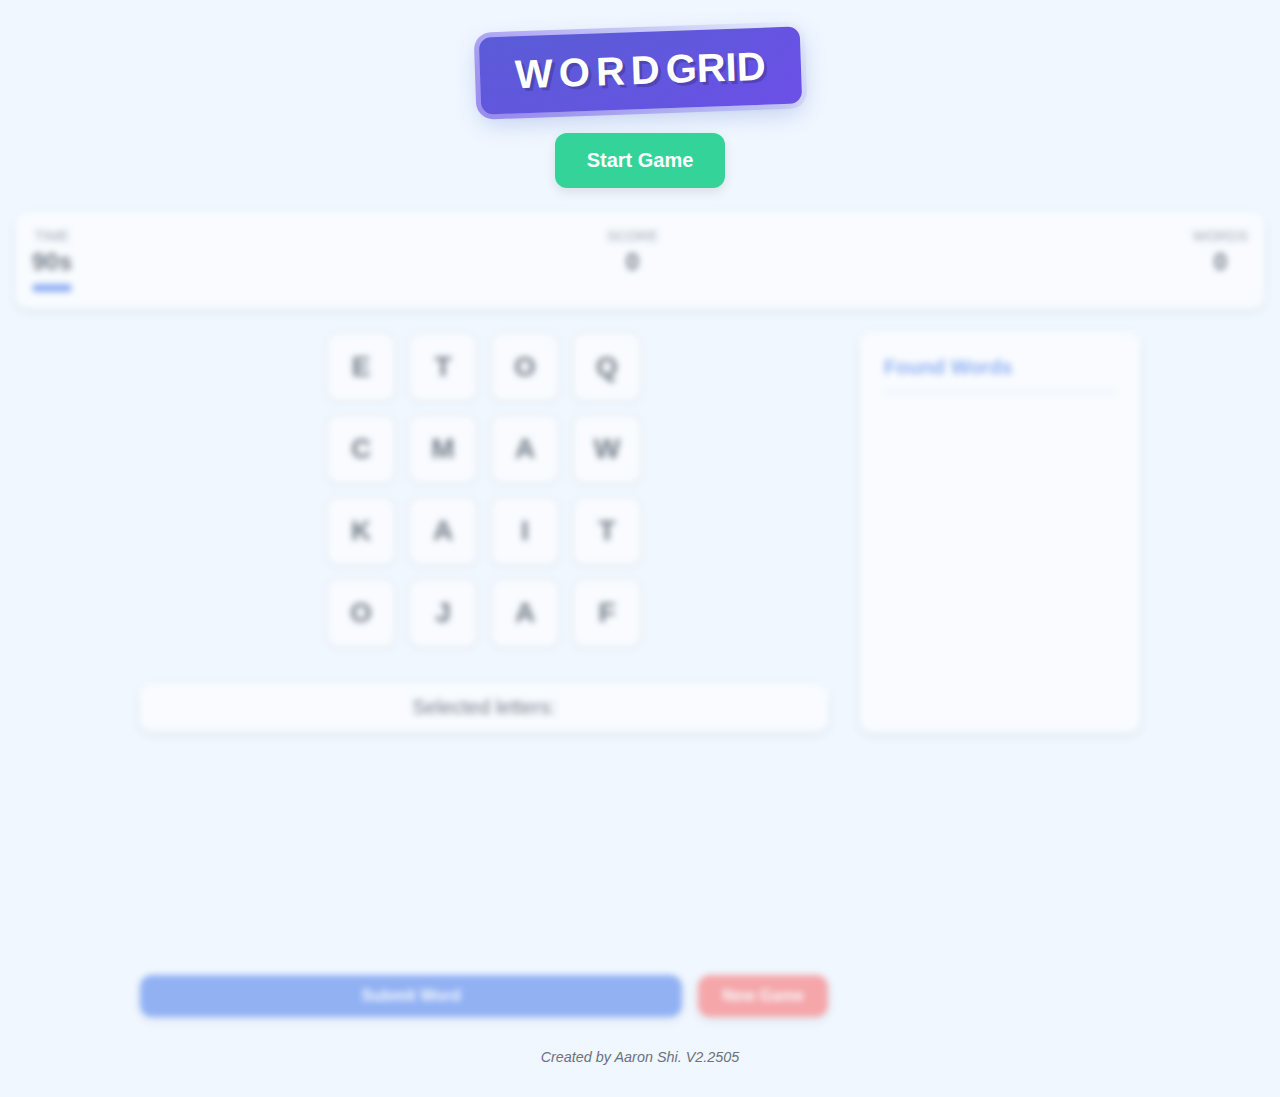
<file: updated_word_grid (1).html>
<html><head><base href=""><style> 
  :root {
    --primary: #5383ec;
    --primary-dark: #3a6fd4;
    --success: #34d399;
    --danger: #f87171;
    --warning: #fbbf24;
    --background: #f0f7ff;
    --card: #ffffff;
    --text: #1f2937;
    --border-radius: 12px;
    --shadow: 0 4px 12px rgba(0, 0, 0, 0.1);
    --transition: all 0.3s ease;
    --modal-bg: rgba(0, 0, 0, 0.5);
  }

  * {
    margin: 0;
    padding: 0;
    box-sizing: border-box;
  }

  body {
    display: flex;
    flex-direction: column;
    align-items: center;
    font-family: 'Segoe UI', Roboto, 'Helvetica Neue', sans-serif;
    background: var(--background);
    color: var(--text);
    min-height: 100vh;
    padding: 2rem 1rem;
  }

  h1 {
    margin-bottom: 1.5rem;
    font-size: 2.5rem;
    font-weight: 700;
    color: var(--primary);
    text-shadow: 0 2px 4px rgba(0,0,0,0.1);
  }

  .container {
    display: flex;
    gap: 2rem;
    align-items: flex-start;
    max-width: 1000px;
    width: 100%;
    flex-wrap: wrap;
    justify-content: center;
  }

  .game-section {
    display: flex;
    flex-direction: column;
    align-items: center;
    flex: 1;
    min-width: 320px;
  }

  .status-bar {
    display: flex;
    justify-content: space-between;
    width: 100%;
    margin-bottom: 1.5rem;
    padding: 1rem;
    background: var(--card);
    border-radius: var(--border-radius);
    box-shadow: var(--shadow);
  }

  .status-item {
    display: flex;
    flex-direction: column;
    align-items: center;
  }

  .status-label {
    font-size: 0.9rem;
    color: #6b7280;
    margin-bottom: 0.25rem;
  }

  .status-value {
    font-size: 1.5rem;
    font-weight: 700;
  }

  .word-list {
    width: 280px;
    min-height: 400px;
    background: var(--card);
    border-radius: var(--border-radius);
    padding: 1.5rem;
    box-shadow: var(--shadow);
    overflow: hidden;
  }

  .word-list h3 {
    margin-bottom: 1rem;
    color: var(--primary);
    font-size: 1.25rem;
    border-bottom: 2px solid #e5e7eb;
    padding-bottom: 0.75rem;
  }

  .word-item {
    padding: 0.75rem 1rem;
    margin: 0.5rem 0;
    background: #f3f4f6;
    border-radius: 8px;
    font-weight: 500;
    transition: var(--transition);
    display: flex;
    justify-content: space-between;
    align-items: center;
  }

  .word-item:hover {
    transform: translateX(5px);
    background: #e5e7eb;
  }

  .word-score {
    background: var(--primary);
    color: white;
    border-radius: 50%;
    width: 24px;
    height: 24px;
    display: flex;
    align-items: center;
    justify-content: center;
    font-size: 0.8rem;
  }

  .grid {
    display: grid;
    grid-template-columns: repeat(4, 1fr);
    gap: 0.75rem;
    margin-bottom: 1.5rem;
    perspective: 1000px;
  }

  .cell {
    width: 70px;
    height: 70px;
    background: var(--card);
    border: 2px solid #e5e7eb;
    border-radius: var(--border-radius);
    display: flex;
    justify-content: center;
    align-items: center;
    font-size: 1.75rem;
    font-weight: 700;
    cursor: pointer;
    transition: var(--transition);
    box-shadow: 0 2px 4px rgba(0,0,0,0.05);
    position: relative;
    overflow: hidden;
  }

  .cell:before {
    content: '';
    position: absolute;
    top: 0;
    left: 0;
    right: 0;
    bottom: 0;
    background: rgba(255,255,255,0.1);
    transform: translateY(100%);
    transition: transform 0.3s ease;
  }

  .cell:hover:before {
    transform: translateY(0);
  }

  .cell:hover {
    transform: translateY(-3px);
    box-shadow: 0 6px 12px rgba(0,0,0,0.1);
    border-color: var(--primary);
  }

  .cell.selected {
    background: var(--primary);
    color: white;
    border-color: var(--primary-dark);
    transform: translateY(-5px) rotateX(10deg);
    box-shadow: 0 8px 15px rgba(83, 131, 236, 0.3);
  }

  .controls {
    margin-top: 0.5rem;
    display: flex;
    gap: 1rem;
    width: 100%;
    justify-content: center;
  }

  button {
    padding: 0.75rem 1.5rem;
    font-size: 1rem;
    font-weight: 600;
    border: none;
    border-radius: var(--border-radius);
    cursor: pointer;
    transition: var(--transition);
    box-shadow: var(--shadow);
  }

  button:disabled {
    opacity: 0.7;
    cursor: not-allowed;
  }

  #start-btn {
    background: var(--success);
    color: white;
    font-size: 1.25rem;
    padding: 1rem 2rem;
    margin-bottom: 1.5rem;
    position: relative;
    overflow: hidden;
  }

  #start-btn:hover:not(:disabled) {
    background: #2ebe8b;
    transform: translateY(-2px);
    box-shadow: 0 6px 15px rgba(52, 211, 153, 0.4);
  }

  #submit-btn {
    background: var(--primary);
    color: white;
    flex: 1;
  }

  #submit-btn:hover:not(:disabled) {
    background: var(--primary-dark);
    transform: translateY(-2px);
    box-shadow: 0 6px 15px rgba(83, 131, 236, 0.4);
  }
  
  #submit-btn.processing {
    position: relative;
    color: transparent;
  }
  
  #submit-btn.processing::after {
    content: "";
    position: absolute;
    width: 20px;
    height: 20px;
    top: 50%;
    left: 50%;
    border: 3px solid rgba(255,255,255,0.3);
    border-radius: 50%;
    border-top-color: white;
    animation: spin 1s ease infinite;
    transform: translate(-50%, -50%);
  }
  
  @keyframes spin {
    to { transform: translate(-50%, -50%) rotate(360deg); }
  }

  #reset-btn {
    background: var(--danger);
    color: white;
  }

  #reset-btn:hover:not(:disabled) {
    background: #f05252;
    transform: translateY(-2px);
    box-shadow: 0 6px 15px rgba(248, 113, 113, 0.4);
  }

  #word-display {
    font-size: 1.25rem;
    margin: 0.75rem 0;
    min-height: 30px;
    background: var(--card);
    padding: 0.75rem 1rem;
    border-radius: var(--border-radius);
    box-shadow: var(--shadow);
    width: 100%;
    text-align: center;
    transition: var(--transition);
  }

  #message {
    font-size: 1rem;
    margin: 1rem 0;
    min-height: 20px;
    border-radius: var(--border-radius);
    padding: 0.75rem 1.5rem;
    text-align: center;
    transition: var(--transition);
    opacity: 0;
  }

  #message.show {
    opacity: 1;
  }

  #message.success {
    background: rgba(52, 211, 153, 0.2);
    color: #065f46;
  }

  #message.error {
    background: rgba(248, 113, 113, 0.2);
    color: #991b1b;
  }

  .medal-container {
    margin: 1.5rem 0;
    height: 120px;
    display: flex;
    align-items: center;
    justify-content: center;
  }

  @keyframes shine {
    0% { filter: brightness(1) drop-shadow(0 0 4px rgba(255,255,255,0.6)); }
    50% { filter: brightness(1.3) drop-shadow(0 0 12px rgba(255,255,255,0.8)); }
    100% { filter: brightness(1) drop-shadow(0 0 4px rgba(255,255,255,0.6)); }
  }

  .medal-svg {
    animation: shine 2s infinite;
  }

  .blur-before-start {
    filter: blur(3px);
    opacity: 0.6;
    pointer-events: none;
  }

  .game-started .blur-before-start {
    filter: none;
    opacity: 1;
    pointer-events: all;
    transition: all 0.5s ease;
  }

  .author-credit {
    margin-top: 2rem;
    color: #6b7280;
    font-size: 0.9rem;
    font-style: italic;
  }

  .found-words-container {
    max-height: 300px;
    overflow-y: auto;
    padding-right: 0.5rem;
  }

  .found-words-container::-webkit-scrollbar {
    width: 6px;
  }

  .found-words-container::-webkit-scrollbar-track {
    background: #f1f1f1;
    border-radius: 10px;
  }

  .found-words-container::-webkit-scrollbar-thumb {
    background: #c5d1eb;
    border-radius: 10px;
  }

  .found-words-container::-webkit-scrollbar-thumb:hover {
    background: var(--primary);
  }

  /* Progress bar for timer */
  .progress-container {
    width: 100%;
    height: 8px;
    background-color: #e5e7eb;
    border-radius: 4px;
    margin-top: 0.5rem;
    overflow: hidden;
  }

  .progress-bar {
    height: 100%;
    background-color: var(--primary);
    border-radius: 4px;
    transition: width 1s linear;
  }

  /* Responsive adjustments */
  @media (max-width: 768px) {
    .container {
      flex-direction: column;
      align-items: center;
    }

    .word-list {
      width: 100%;
      margin-top: 2rem;
    }

    .cell {
      width: 60px;
      height: 60px;
      font-size: 1.5rem;
    }
  }

  /* Animation for new words */
  @keyframes slideIn {
    from {
      transform: translateX(-20px);
      opacity: 0;
    }
    to {
      transform: translateX(0);
      opacity: 1;
    }
  }

  .word-item.new {
    animation: slideIn 0.3s ease-out;
  }
  
  /* Modal styles */
  .modal-overlay {
    position: fixed;
    top: 0;
    left: 0;
    right: 0;
    bottom: 0;
    background-color: var(--modal-bg);
    display: flex;
    align-items: center;
    justify-content: center;
    z-index: 1000;
    opacity: 0;
    visibility: hidden;
    transition: opacity 0.3s ease;
  }
  
  .modal-overlay.show {
    opacity: 1;
    visibility: visible;
  }
  
  .modal-content {
    background: var(--card);
    border-radius: var(--border-radius);
    box-shadow: 0 10px 25px rgba(0,0,0,0.2);
    padding: 2rem;
    max-width: 500px;
    width: 90%;
    text-align: center;
    position: relative;
    transform: translateY(20px);
    opacity: 0;
    transition: all 0.3s ease;
  }
  
  .modal-overlay.show .modal-content {
    transform: translateY(0);
    opacity: 1;
  }
  
  .modal-header {
    font-size: 1.8rem;
    font-weight: 700;
    color: var(--primary);
    margin-bottom: 1rem;
  }
  
  .modal-body {
    margin-bottom: 2rem;
  }
  
  .modal-footer {
    display: flex;
    justify-content: center;
  }
  
  .modal-close {
    padding: 0.75rem 2rem;
    background: var(--primary);
    color: white;
    border: none;
    border-radius: var(--border-radius);
    font-weight: 600;
    cursor: pointer;
    transition: var(--transition);
  }
  
  .modal-close:hover {
    background: var(--primary-dark);
    transform: translateY(-2px);
  }
  
  .result-stats {
    display: flex;
    justify-content: space-around;
    margin: 1.5rem 0;
  }
  
  .stat-item {
    display: flex;
    flex-direction: column;
    align-items: center;
  }
  
  .stat-value {
    font-size: 2rem;
    font-weight: 700;
    color: var(--primary);
  }
  
  .stat-label {
    font-size: 0.9rem;
    color: #6b7280;
  }
  
  .medal-display {
    margin: 1.5rem 0;
  }
  
  .medal-img {
    width: 120px;
    height: 120px;
    filter: drop-shadow(0 4px 8px rgba(0,0,0,0.2));
  }
  
  /* Welcome modal */
  .welcome-content {
    background: url('data:image/svg+xml,<svg xmlns="http://www.w3.org/2000/svg" width="100" height="100" viewBox="0 0 100 100"><rect width="50" height="50" fill="%235383ec20"/><rect x="50" y="50" width="50" height="50" fill="%235383ec20"/></svg>');
    background-color: var(--card);
    padding: 2rem;
  }
  
  .welcome-header {
    font-size: 2rem;
    color: var(--primary);
    margin-bottom: 1.5rem;
  }
  
  .instructions {
    text-align: left;
    margin-bottom: 1.5rem;
  }
  
  .instructions li {
    margin-bottom: 0.5rem;
    position: relative;
    padding-left: 1.5rem;
  }
  
  .instructions li:before {
    content: "";
    color: var(--primary);
    font-weight: bold;
    position: absolute;
    left: 0;
  }

  .game-title {
    display: flex;
    align-items: center;
    justify-content: center;
    margin-bottom: 1.5rem;
    background: linear-gradient(135deg, #4a66c7, #6d4fe8);
    padding: 1rem 2rem;
    border-radius: var(--border-radius);
    box-shadow: 0 8px 24px rgba(74, 102, 199, 0.3);
    transform: rotate(-2deg);
    position: relative;
  }

  .game-title::before {
    content: '';
    position: absolute;
    top: -5px;
    left: -5px;
    right: -5px;
    bottom: -5px;
    background: linear-gradient(45deg, #6d4fe8, transparent);
    border-radius: calc(var(--border-radius) + 5px);
    z-index: -1;
    opacity: 0.6;
  }

  .game-title span {
    display: inline-block;
    margin: 0 3px;
    animation: float 3s ease-in-out infinite;
    font-size: 2.5rem;
    font-weight: 800;
    color: white;
    text-shadow: 3px 3px 0 rgba(0,0,0,0.2);
  }

  .game-title span:nth-child(2) {
    animation-delay: 0.2s;
  }

  .game-title span:nth-child(3) {
    animation-delay: 0.4s;
  }

  .game-title span:nth-child(4) {
    animation-delay: 0.6s;
  }

  .game-title span:nth-child(5) {
    animation-delay: 0.8s;
  }

  @keyframes float {
    0%, 100% {
      transform: translateY(0);
    }
    50% {
      transform: translateY(-8px);
    }
  }
</style></head>
<body>
  <div class="game-title">
    <span>W</span>
    <span>O</span>
    <span>R</span>
    <span>D</span>
    <span>GRID</span>
  </div>
  <button onclick="openWelcomeModal()" id="start-btn">Start Game</button>
  
  <div class="status-bar blur-before-start">
    <div class="status-item">
      <div class="status-label">TIME</div>
      <div class="status-value" id="timer">90s</div>
      <div class="progress-container">
        <div class="progress-bar" id="timer-progress" style="width: 100%"></div>
      </div>
    </div>
    <div class="status-item">
      <div class="status-label">SCORE</div>
      <div class="status-value" id="score">0</div>
    </div>
    <div class="status-item">
      <div class="status-label">WORDS</div>
      <div class="status-value" id="word-count">0</div>
    </div>
  </div>
  
  <!-- Welcome Modal -->
  <div id="welcome-modal" class="modal-overlay">
    <div class="modal-content welcome-content">
      <div class="welcome-header">Welcome to Word Grid!</div>
      <div class="instructions">
        <p>Find as many words as you can before time runs out.</p>
        <ul>
          <li>Click on letters to form words</li>
          <li>Words must be at least 2 letters long</li>
          <li>Submit your word to earn points</li>
          <li>Longer words earn more points</li>
          <li>You have 90 seconds to find as many words as possible</li>
        </ul>
      </div>
      <div class="modal-footer">
        <button class="modal-close" onclick="startGame()">Let's Play!</button>
      </div>
    </div>
  </div>
  
  <!-- End Game Modal -->
  <div id="result-modal" class="modal-overlay">
    <div class="modal-content">
      <div class="modal-header">Game Over!</div>
      <div class="modal-body">
        <div class="result-stats">
          <div class="stat-item">
            <div class="stat-value" id="final-score">0</div>
            <div class="stat-label">Score</div>
          </div>
          <div class="stat-item">
            <div class="stat-value" id="final-words">0</div>
            <div class="stat-label">Words Found</div>
          </div>
        </div>
        <div class="medal-display" id="medal-display"></div>
        <div id="result-message"></div>
      </div>
      <div class="modal-footer">
        <button class="modal-close" onclick="closeResultModal()">Play Again</button>
      </div>
    </div>
  </div>
  
  <div class="container blur-before-start">
    <div class="game-section">
      <div class="grid" id="grid"></div>
      <div id="word-display">Selected letters: </div>
      <div id="message"></div>
      <div class="medal-container" id="medal-container"></div>
      <div class="controls">
        <button id="submit-btn" onclick="submitWord()">Submit Word</button>
        <button id="reset-btn" onclick="resetGame()">New Game</button>
      </div>
    </div>
    <div class="word-list">
      <h3>Found Words</h3>
      <div class="found-words-container" id="found-words"></div>
    </div>
  </div>
  <div class="author-credit">Created by Aaron Shi. V2.2505</div>

<script>
const grid = document.getElementById('grid');
const wordDisplay = document.getElementById('word-display');
const messageDisplay = document.getElementById('message');
const scoreDisplay = document.getElementById('score');
const timerDisplay = document.getElementById('timer');
const timerProgress = document.getElementById('timer-progress');
const medalContainer = document.getElementById('medal-container');
const foundWordsContainer = document.getElementById('found-words');
const wordCountDisplay = document.getElementById('word-count');
const submitButton = document.getElementById('submit-btn');

let score = 0;
let usedWords = new Set();
let timeLeft = 90;
let maxTime = 90;
let gameTimer;
let selectedCells = [];
let gameStarted = false;
let isProcessingSubmission = false;

const vowels = ['A', 'E', 'I', 'O', 'U'];
const consonants = ['B', 'C', 'D', 'F', 'G', 'H', 'J', 'K', 'L', 'M', 'N', 'P', 'Q', 'R', 'S', 'T', 'V', 'W', 'X', 'Y', 'Z'];

function generateRandomLetter() {
    // Weighted random to ensure a good mix of vowels and consonants
    return Math.random() < 0.35 ? 
        vowels[Math.floor(Math.random() * vowels.length)] : 
        consonants[Math.floor(Math.random() * consonants.length)];
}

function createGrid() {
    grid.innerHTML = '';
    let letters = [];
    
    // Ensure at least 4 vowels in the grid
    for (let i = 0; i < 4; i++) {
        letters.push(vowels[Math.floor(Math.random() * vowels.length)]);
    }
    
    // Fill the rest with random letters
    while (letters.length < 16) {
        letters.push(generateRandomLetter());
    }
    
    // Shuffle the letters
    letters.sort(() => Math.random() - 0.5);
    
    letters.forEach(letter => {
        const cell = document.createElement('div');
        cell.className = 'cell';
        cell.textContent = letter;
        cell.addEventListener('click', () => selectCell(cell));
        grid.appendChild(cell);
    });
}

function selectCell(cell) {
    if (!gameStarted) return;
    
    const index = selectedCells.indexOf(cell);
    if (index === -1) {
        cell.classList.add('selected');
        selectedCells.push(cell);
    } else {
        // If clicking the same cell, deselect everything
        selectedCells.forEach(c => c.classList.remove('selected'));
        selectedCells = [];
    }
    updateWordDisplay();
    
    // Hide message when selecting new cells
    messageDisplay.classList.remove('show', 'success', 'error');
}

function updateWordDisplay() {
    const word = selectedCells.map(cell => cell.textContent).join('');
    wordDisplay.textContent = word.length > 0 ? 
        `Selected: ${word}` : 
        'Select letters to form a word';
}

function createMedal(type) {
    // Use PNG images instead of SVG
    return `<img src="${type}.png" alt="${type} medal" class="medal-img">`;
}

function showMedal() {
    let medalType;
    let message = '';
    
    // Lower the standards for medals
    if (score >= 60) {
        medalType = 'gold';
        message = 'Congratulations! You\'ve earned a gold medal!';
    } else if (score >= 40) {
        medalType = 'silver';
        message = 'Well done! You\'ve earned a silver medal!';
    } else if (score >= 20) {
        medalType = 'bronze';
        message = 'Good job! You\'ve earned a bronze medal!';
    } else {
        message = 'Keep practicing! You can do better!';
    }
    
    // Show the medal in the modal
    document.getElementById('final-score').textContent = score;
    document.getElementById('final-words').textContent = usedWords.size;
    document.getElementById('result-message').textContent = message;
    
    if (medalType) {
        document.getElementById('medal-display').innerHTML = createMedal(medalType);
    } else {
        document.getElementById('medal-display').innerHTML = '';
    }
    
    // Show the result modal
    document.getElementById('result-modal').classList.add('show');
}

function updateTimer() {
    timeLeft--;
    const percentage = (timeLeft / maxTime) * 100;
    
    timerDisplay.textContent = `${timeLeft}s`;
    timerProgress.style.width = `${percentage}%`;
    
    // Change color as time runs out
    if (timeLeft <= 15) {
        timerProgress.style.backgroundColor = '#f87171';
    } else if (timeLeft <= 30) {
        timerProgress.style.backgroundColor = '#fbbf24';
    }
    
    if (timeLeft <= 0) {
        endGame();
    }
}

function endGame() {
    clearInterval(gameTimer);
    gameStarted = false;
    document.getElementById('start-btn').disabled = false;
    submitButton.disabled = true;
    showMedal();
    document.body.classList.remove('game-started');
}

function closeResultModal() {
    document.getElementById('result-modal').classList.remove('show');
    resetGame();
}

function openWelcomeModal() {
    document.getElementById('welcome-modal').classList.add('show');
}

function calculateWordScore(word) {
    // More points for longer words
    let baseScore = 0;
    
    if (word.length >= 7) baseScore = 20;
    else if (word.length >= 5) baseScore = 15;
    else if (word.length >= 3) baseScore = 10;
    else baseScore = 5;
    
    return baseScore;
}

function addFoundWord(word, wordScore) {
    const wordElement = document.createElement('div');
    wordElement.className = 'word-item new';
    
    // Create word text and score badge
    const wordSpan = document.createElement('span');
    wordSpan.textContent = word;
    
    const scoreSpan = document.createElement('span');
    scoreSpan.className = 'word-score';
    scoreSpan.textContent = wordScore;
    
    wordElement.appendChild(wordSpan);
    wordElement.appendChild(scoreSpan);
    
    // Insert at the top
    if (foundWordsContainer.firstChild) {
        foundWordsContainer.insertBefore(wordElement, foundWordsContainer.firstChild);
    } else {
        foundWordsContainer.appendChild(wordElement);
    }
    
    // Update word count
    wordCountDisplay.textContent = usedWords.size;
}

function showMessage(text, isSuccess = true) {
    messageDisplay.textContent = text;
    messageDisplay.classList.add('show');
    
    if (isSuccess) {
        messageDisplay.classList.add('success');
        messageDisplay.classList.remove('error');
    } else {
        messageDisplay.classList.add('error');
        messageDisplay.classList.remove('success');
    }
    
    // Auto hide after 3 seconds
    setTimeout(() => {
        messageDisplay.classList.remove('show');
    }, 3000);
}

async function isValidWord(word) {
    try {
        const response = await fetch(`https://api.dictionaryapi.dev/api/v2/entries/en/${word.toLowerCase()}`);
        return response.ok;
    } catch (error) {
        console.error("API error:", error);
        return false;
    }
}

async function submitWord() {
    if (!gameStarted || isProcessingSubmission) return;
    
    const word = selectedCells.map(cell => cell.textContent).join('');
    if (word.length < 2) {
        showMessage('Word must be at least 2 letters long!', false);
        return;
    }

    if (usedWords.has(word)) {
        showMessage('You already found this word!', false);
        return;
    }

    // Set processing state to prevent multiple submissions
    isProcessingSubmission = true;
    submitButton.classList.add('processing');
    
    try {
        const valid = await isValidWord(word);
        
        if (valid) {
            const wordScore = calculateWordScore(word);
            usedWords.add(word);
            score += wordScore;
            scoreDisplay.textContent = score;
            showMessage(`Valid word! +${wordScore} points`, true);
            addFoundWord(word, wordScore);
        } else {
            showMessage('Not a valid word!', false);
        }
    } catch (error) {
        console.error("Error submitting word:", error);
        showMessage('Something went wrong!', false);
    } finally {
        // Clear processing state
        isProcessingSubmission = false;
        submitButton.classList.remove('processing');
        
        // Clear selections
        selectedCells.forEach(cell => cell.classList.remove('selected'));
        selectedCells = [];
        updateWordDisplay();
    }
}

function startGame() {
    if (!gameStarted) {
        resetGame();
        gameStarted = true;
        document.getElementById('start-btn').disabled = true;
        document.body.classList.add('game-started');
        submitButton.disabled = false;
        gameTimer = setInterval(updateTimer, 1000);
        
        // Close welcome modal if open
        document.getElementById('welcome-modal').classList.remove('show');
    }
}

function resetGame() {
    createGrid();
    score = 0;
    timeLeft = maxTime;
    usedWords.clear();
    selectedCells = [];
    
    scoreDisplay.textContent = score;
    messageDisplay.textContent = '';
    messageDisplay.classList.remove('show', 'success', 'error');
    medalContainer.innerHTML = '';
    foundWordsContainer.innerHTML = '';
    wordDisplay.textContent = 'Select letters to form a word';
    wordCountDisplay.textContent = '0';
    
    document.getElementById('start-btn').disabled = false;
    submitButton.disabled = true;
    
    clearInterval(gameTimer);
    timerDisplay.textContent = `${maxTime}s`;
    timerProgress.style.width = '100%';
    timerProgress.style.backgroundColor = '#5383ec';
    
    // Only reset game status if it was already started
    if (gameStarted) {
        gameStarted = false;
        document.body.classList.remove('game-started');
    }
}

// Initialize the game
createGrid();
</script>
</body></html>
</file>
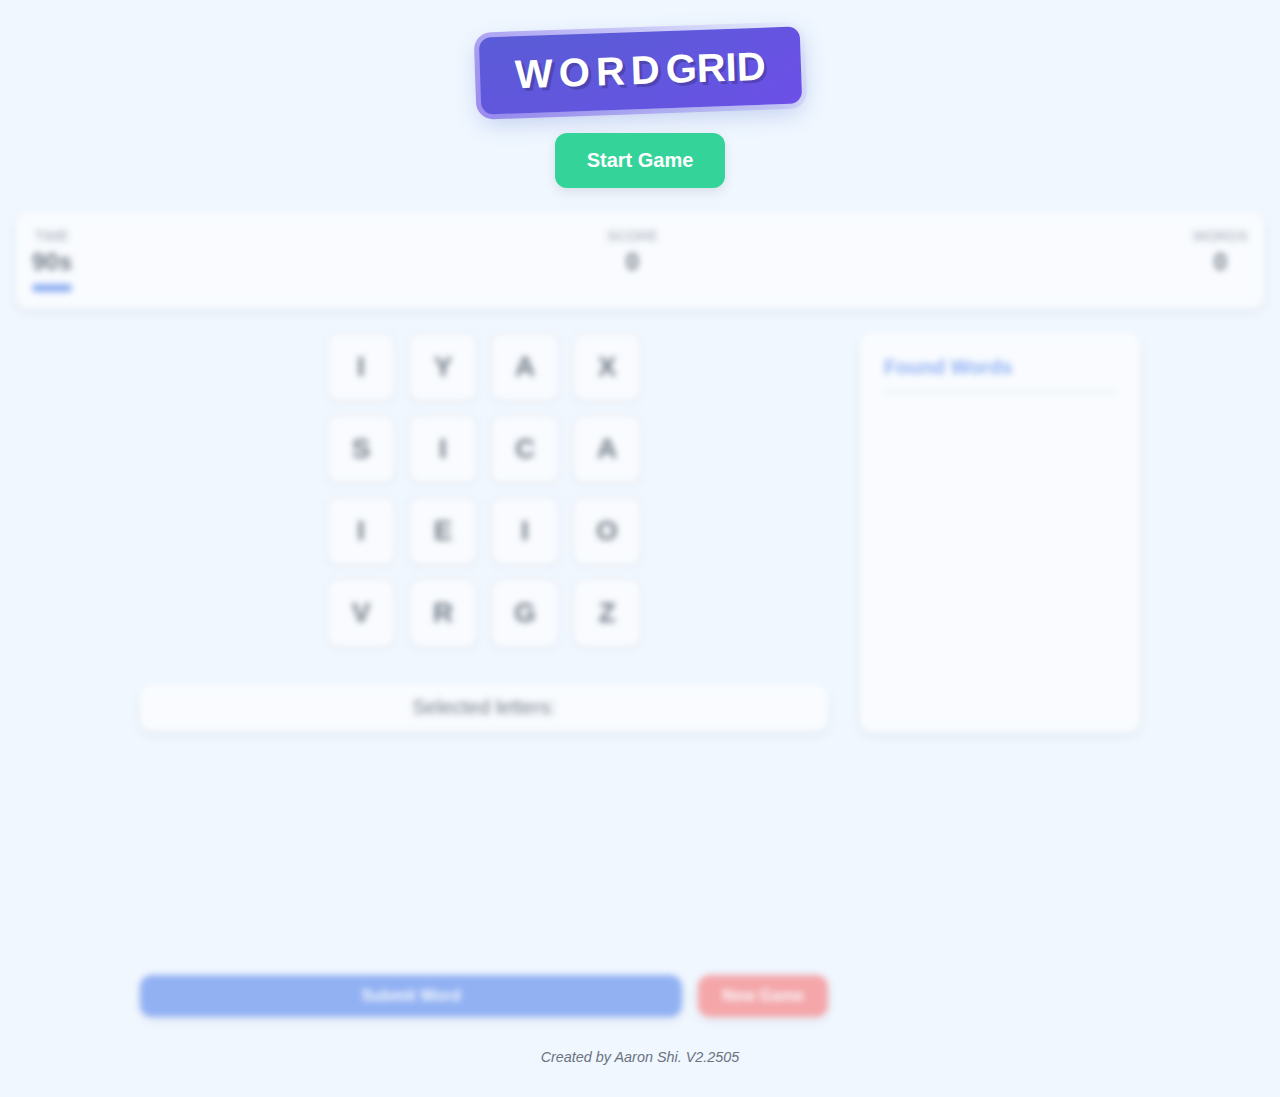
<file: word_grid.html>
<html><head><base href=""><style> 
  :root {
    --primary: #5383ec;
    --primary-dark: #3a6fd4;
    --success: #34d399;
    --danger: #f87171;
    --warning: #fbbf24;
    --background: #f0f7ff;
    --card: #ffffff;
    --text: #1f2937;
    --border-radius: 12px;
    --shadow: 0 4px 12px rgba(0, 0, 0, 0.1);
    --transition: all 0.3s ease;
    --modal-bg: rgba(0, 0, 0, 0.5);
  }

  * {
    margin: 0;
    padding: 0;
    box-sizing: border-box;
  }

  body {
    display: flex;
    flex-direction: column;
    align-items: center;
    font-family: 'Segoe UI', Roboto, 'Helvetica Neue', sans-serif;
    background: var(--background);
    color: var(--text);
    min-height: 100vh;
    padding: 2rem 1rem;
  }

  h1 {
    margin-bottom: 1.5rem;
    font-size: 2.5rem;
    font-weight: 700;
    color: var(--primary);
    text-shadow: 0 2px 4px rgba(0,0,0,0.1);
  }

  .container {
    display: flex;
    gap: 2rem;
    align-items: flex-start;
    max-width: 1000px;
    width: 100%;
    flex-wrap: wrap;
    justify-content: center;
  }

  .game-section {
    display: flex;
    flex-direction: column;
    align-items: center;
    flex: 1;
    min-width: 320px;
  }

  .status-bar {
    display: flex;
    justify-content: space-between;
    width: 100%;
    margin-bottom: 1.5rem;
    padding: 1rem;
    background: var(--card);
    border-radius: var(--border-radius);
    box-shadow: var(--shadow);
  }

  .status-item {
    display: flex;
    flex-direction: column;
    align-items: center;
  }

  .status-label {
    font-size: 0.9rem;
    color: #6b7280;
    margin-bottom: 0.25rem;
  }

  .status-value {
    font-size: 1.5rem;
    font-weight: 700;
  }

  .word-list {
    width: 280px;
    min-height: 400px;
    background: var(--card);
    border-radius: var(--border-radius);
    padding: 1.5rem;
    box-shadow: var(--shadow);
    overflow: hidden;
  }

  .word-list h3 {
    margin-bottom: 1rem;
    color: var(--primary);
    font-size: 1.25rem;
    border-bottom: 2px solid #e5e7eb;
    padding-bottom: 0.75rem;
  }

  .word-item {
    padding: 0.75rem 1rem;
    margin: 0.5rem 0;
    background: #f3f4f6;
    border-radius: 8px;
    font-weight: 500;
    transition: var(--transition);
    display: flex;
    justify-content: space-between;
    align-items: center;
  }

  .word-item:hover {
    transform: translateX(5px);
    background: #e5e7eb;
  }

  .word-score {
    background: var(--primary);
    color: white;
    border-radius: 50%;
    width: 24px;
    height: 24px;
    display: flex;
    align-items: center;
    justify-content: center;
    font-size: 0.8rem;
  }

  .grid {
    display: grid;
    grid-template-columns: repeat(4, 1fr);
    gap: 0.75rem;
    margin-bottom: 1.5rem;
    perspective: 1000px;
  }

  .cell {
    width: 70px;
    height: 70px;
    background: var(--card);
    border: 2px solid #e5e7eb;
    border-radius: var(--border-radius);
    display: flex;
    justify-content: center;
    align-items: center;
    font-size: 1.75rem;
    font-weight: 700;
    cursor: pointer;
    transition: var(--transition);
    box-shadow: 0 2px 4px rgba(0,0,0,0.05);
    position: relative;
    overflow: hidden;
  }

  .cell:before {
    content: '';
    position: absolute;
    top: 0;
    left: 0;
    right: 0;
    bottom: 0;
    background: rgba(255,255,255,0.1);
    transform: translateY(100%);
    transition: transform 0.3s ease;
  }

  .cell:hover:before {
    transform: translateY(0);
  }

  .cell:hover {
    transform: translateY(-3px);
    box-shadow: 0 6px 12px rgba(0,0,0,0.1);
    border-color: var(--primary);
  }

  .cell.selected {
    background: var(--primary);
    color: white;
    border-color: var(--primary-dark);
    transform: translateY(-5px) rotateX(10deg);
    box-shadow: 0 8px 15px rgba(83, 131, 236, 0.3);
  }

  .controls {
    margin-top: 0.5rem;
    display: flex;
    gap: 1rem;
    width: 100%;
    justify-content: center;
  }

  button {
    padding: 0.75rem 1.5rem;
    font-size: 1rem;
    font-weight: 600;
    border: none;
    border-radius: var(--border-radius);
    cursor: pointer;
    transition: var(--transition);
    box-shadow: var(--shadow);
  }

  button:disabled {
    opacity: 0.7;
    cursor: not-allowed;
  }

  #start-btn {
    background: var(--success);
    color: white;
    font-size: 1.25rem;
    padding: 1rem 2rem;
    margin-bottom: 1.5rem;
    position: relative;
    overflow: hidden;
  }

  #start-btn:hover:not(:disabled) {
    background: #2ebe8b;
    transform: translateY(-2px);
    box-shadow: 0 6px 15px rgba(52, 211, 153, 0.4);
  }

  #submit-btn {
    background: var(--primary);
    color: white;
    flex: 1;
  }

  #submit-btn:hover:not(:disabled) {
    background: var(--primary-dark);
    transform: translateY(-2px);
    box-shadow: 0 6px 15px rgba(83, 131, 236, 0.4);
  }
  
  #submit-btn.processing {
    position: relative;
    color: transparent;
  }
  
  #submit-btn.processing::after {
    content: "";
    position: absolute;
    width: 20px;
    height: 20px;
    top: 50%;
    left: 50%;
    border: 3px solid rgba(255,255,255,0.3);
    border-radius: 50%;
    border-top-color: white;
    animation: spin 1s ease infinite;
    transform: translate(-50%, -50%);
  }
  
  @keyframes spin {
    to { transform: translate(-50%, -50%) rotate(360deg); }
  }

  #reset-btn {
    background: var(--danger);
    color: white;
  }

  #reset-btn:hover:not(:disabled) {
    background: #f05252;
    transform: translateY(-2px);
    box-shadow: 0 6px 15px rgba(248, 113, 113, 0.4);
  }

  #word-display {
    font-size: 1.25rem;
    margin: 0.75rem 0;
    min-height: 30px;
    background: var(--card);
    padding: 0.75rem 1rem;
    border-radius: var(--border-radius);
    box-shadow: var(--shadow);
    width: 100%;
    text-align: center;
    transition: var(--transition);
  }

  #message {
    font-size: 1rem;
    margin: 1rem 0;
    min-height: 20px;
    border-radius: var(--border-radius);
    padding: 0.75rem 1.5rem;
    text-align: center;
    transition: var(--transition);
    opacity: 0;
  }

  #message.show {
    opacity: 1;
  }

  #message.success {
    background: rgba(52, 211, 153, 0.2);
    color: #065f46;
  }

  #message.error {
    background: rgba(248, 113, 113, 0.2);
    color: #991b1b;
  }

  .medal-container {
    margin: 1.5rem 0;
    height: 120px;
    display: flex;
    align-items: center;
    justify-content: center;
  }

  @keyframes shine {
    0% { filter: brightness(1) drop-shadow(0 0 4px rgba(255,255,255,0.6)); }
    50% { filter: brightness(1.3) drop-shadow(0 0 12px rgba(255,255,255,0.8)); }
    100% { filter: brightness(1) drop-shadow(0 0 4px rgba(255,255,255,0.6)); }
  }

  .medal-svg {
    animation: shine 2s infinite;
  }

  .blur-before-start {
    filter: blur(3px);
    opacity: 0.6;
    pointer-events: none;
  }

  .game-started .blur-before-start {
    filter: none;
    opacity: 1;
    pointer-events: all;
    transition: all 0.5s ease;
  }

  .author-credit {
    margin-top: 2rem;
    color: #6b7280;
    font-size: 0.9rem;
    font-style: italic;
  }

  .found-words-container {
    max-height: 300px;
    overflow-y: auto;
    padding-right: 0.5rem;
  }

  .found-words-container::-webkit-scrollbar {
    width: 6px;
  }

  .found-words-container::-webkit-scrollbar-track {
    background: #f1f1f1;
    border-radius: 10px;
  }

  .found-words-container::-webkit-scrollbar-thumb {
    background: #c5d1eb;
    border-radius: 10px;
  }

  .found-words-container::-webkit-scrollbar-thumb:hover {
    background: var(--primary);
  }

  /* Progress bar for timer */
  .progress-container {
    width: 100%;
    height: 8px;
    background-color: #e5e7eb;
    border-radius: 4px;
    margin-top: 0.5rem;
    overflow: hidden;
  }

  .progress-bar {
    height: 100%;
    background-color: var(--primary);
    border-radius: 4px;
    transition: width 1s linear;
  }

  /* Responsive adjustments */
  @media (max-width: 768px) {
    .container {
      flex-direction: column;
      align-items: center;
    }

    .word-list {
      width: 100%;
      margin-top: 2rem;
    }

    .cell {
      width: 60px;
      height: 60px;
      font-size: 1.5rem;
    }
  }

  /* Animation for new words */
  @keyframes slideIn {
    from {
      transform: translateX(-20px);
      opacity: 0;
    }
    to {
      transform: translateX(0);
      opacity: 1;
    }
  }

  .word-item.new {
    animation: slideIn 0.3s ease-out;
  }
  
  /* Modal styles */
  .modal-overlay {
    position: fixed;
    top: 0;
    left: 0;
    right: 0;
    bottom: 0;
    background-color: var(--modal-bg);
    display: flex;
    align-items: center;
    justify-content: center;
    z-index: 1000;
    opacity: 0;
    visibility: hidden;
    transition: opacity 0.3s ease;
  }
  
  .modal-overlay.show {
    opacity: 1;
    visibility: visible;
  }
  
  .modal-content {
    background: var(--card);
    border-radius: var(--border-radius);
    box-shadow: 0 10px 25px rgba(0,0,0,0.2);
    padding: 2rem;
    max-width: 500px;
    width: 90%;
    text-align: center;
    position: relative;
    transform: translateY(20px);
    opacity: 0;
    transition: all 0.3s ease;
  }
  
  .modal-overlay.show .modal-content {
    transform: translateY(0);
    opacity: 1;
  }
  
  .modal-header {
    font-size: 1.8rem;
    font-weight: 700;
    color: var(--primary);
    margin-bottom: 1rem;
  }
  
  .modal-body {
    margin-bottom: 2rem;
  }
  
  .modal-footer {
    display: flex;
    justify-content: center;
  }
  
  .modal-close {
    padding: 0.75rem 2rem;
    background: var(--primary);
    color: white;
    border: none;
    border-radius: var(--border-radius);
    font-weight: 600;
    cursor: pointer;
    transition: var(--transition);
  }
  
  .modal-close:hover {
    background: var(--primary-dark);
    transform: translateY(-2px);
  }
  
  .result-stats {
    display: flex;
    justify-content: space-around;
    margin: 1.5rem 0;
  }
  
  .stat-item {
    display: flex;
    flex-direction: column;
    align-items: center;
  }
  
  .stat-value {
    font-size: 2rem;
    font-weight: 700;
    color: var(--primary);
  }
  
  .stat-label {
    font-size: 0.9rem;
    color: #6b7280;
  }
  
  .medal-display {
    margin: 1.5rem 0;
  }
  
  .medal-img {
    width: 120px;
    height: 120px;
    filter: drop-shadow(0 4px 8px rgba(0,0,0,0.2));
  }
  
  /* Welcome modal */
  .welcome-content {
    background: url('data:image/svg+xml,<svg xmlns="http://www.w3.org/2000/svg" width="100" height="100" viewBox="0 0 100 100"><rect width="50" height="50" fill="%235383ec20"/><rect x="50" y="50" width="50" height="50" fill="%235383ec20"/></svg>');
    background-color: var(--card);
    padding: 2rem;
  }
  
  .welcome-header {
    font-size: 2rem;
    color: var(--primary);
    margin-bottom: 1.5rem;
  }
  
  .instructions {
    text-align: left;
    margin-bottom: 1.5rem;
  }
  
  .instructions li {
    margin-bottom: 0.5rem;
    position: relative;
    padding-left: 1.5rem;
  }
  
  .instructions li:before {
    content: "";
    color: var(--primary);
    font-weight: bold;
    position: absolute;
    left: 0;
  }

  .game-title {
    display: flex;
    align-items: center;
    justify-content: center;
    margin-bottom: 1.5rem;
    background: linear-gradient(135deg, #4a66c7, #6d4fe8);
    padding: 1rem 2rem;
    border-radius: var(--border-radius);
    box-shadow: 0 8px 24px rgba(74, 102, 199, 0.3);
    transform: rotate(-2deg);
    position: relative;
  }

  .game-title::before {
    content: '';
    position: absolute;
    top: -5px;
    left: -5px;
    right: -5px;
    bottom: -5px;
    background: linear-gradient(45deg, #6d4fe8, transparent);
    border-radius: calc(var(--border-radius) + 5px);
    z-index: -1;
    opacity: 0.6;
  }

  .game-title span {
    display: inline-block;
    margin: 0 3px;
    animation: float 3s ease-in-out infinite;
    font-size: 2.5rem;
    font-weight: 800;
    color: white;
    text-shadow: 3px 3px 0 rgba(0,0,0,0.2);
  }

  .game-title span:nth-child(2) {
    animation-delay: 0.2s;
  }

  .game-title span:nth-child(3) {
    animation-delay: 0.4s;
  }

  .game-title span:nth-child(4) {
    animation-delay: 0.6s;
  }

  .game-title span:nth-child(5) {
    animation-delay: 0.8s;
  }

  @keyframes float {
    0%, 100% {
      transform: translateY(0);
    }
    50% {
      transform: translateY(-8px);
    }
  }
</style></head>
<body>
  <div class="game-title">
    <span>W</span>
    <span>O</span>
    <span>R</span>
    <span>D</span>
    <span>GRID</span>
  </div>
  <button onclick="openWelcomeModal()" id="start-btn">Start Game</button>
  
  <div class="status-bar blur-before-start">
    <div class="status-item">
      <div class="status-label">TIME</div>
      <div class="status-value" id="timer">90s</div>
      <div class="progress-container">
        <div class="progress-bar" id="timer-progress" style="width: 100%"></div>
      </div>
    </div>
    <div class="status-item">
      <div class="status-label">SCORE</div>
      <div class="status-value" id="score">0</div>
    </div>
    <div class="status-item">
      <div class="status-label">WORDS</div>
      <div class="status-value" id="word-count">0</div>
    </div>
  </div>
  
  <!-- Welcome Modal -->
  <div id="welcome-modal" class="modal-overlay">
    <div class="modal-content welcome-content">
      <div class="welcome-header">Welcome to Word Grid!</div>
      <div class="instructions">
        <p>Find as many words as you can before time runs out.</p>
        <ul>
          <li>Click on letters to form words</li>
          <li>Words must be at least 2 letters long</li>
          <li>Submit your word to earn points</li>
          <li>Longer words earn more points</li>
          <li>You have 90 seconds to find as many words as possible</li>
        </ul>
      </div>
      <div class="modal-footer">
        <button class="modal-close" onclick="startGame()">Let's Play!</button>
      </div>
    </div>
  </div>
  
  <!-- End Game Modal -->
  <div id="result-modal" class="modal-overlay">
    <div class="modal-content">
      <div class="modal-header">Game Over!</div>
      <div class="modal-body">
        <div class="result-stats">
          <div class="stat-item">
            <div class="stat-value" id="final-score">0</div>
            <div class="stat-label">Score</div>
          </div>
          <div class="stat-item">
            <div class="stat-value" id="final-words">0</div>
            <div class="stat-label">Words Found</div>
          </div>
        </div>
        <div class="medal-display" id="medal-display"></div>
        <div id="result-message"></div>
      </div>
      <div class="modal-footer">
        <button class="modal-close" onclick="closeResultModal()">Play Again</button>
      </div>
    </div>
  </div>
  
  <div class="container blur-before-start">
    <div class="game-section">
      <div class="grid" id="grid"></div>
      <div id="word-display">Selected letters: </div>
      <div id="message"></div>
      <div class="medal-container" id="medal-container"></div>
      <div class="controls">
        <button id="submit-btn" onclick="submitWord()">Submit Word</button>
        <button id="reset-btn" onclick="resetGame()">New Game</button>
      </div>
    </div>
    <div class="word-list">
      <h3>Found Words</h3>
      <div class="found-words-container" id="found-words"></div>
    </div>
  </div>
  <div class="author-credit">Created by Aaron Shi. V2.2505</div>

<script>
const grid = document.getElementById('grid');
const wordDisplay = document.getElementById('word-display');
const messageDisplay = document.getElementById('message');
const scoreDisplay = document.getElementById('score');
const timerDisplay = document.getElementById('timer');
const timerProgress = document.getElementById('timer-progress');
const medalContainer = document.getElementById('medal-container');
const foundWordsContainer = document.getElementById('found-words');
const wordCountDisplay = document.getElementById('word-count');
const submitButton = document.getElementById('submit-btn');

let score = 0;
let usedWords = new Set();
let timeLeft = 90;
let maxTime = 90;
let gameTimer;
let selectedCells = [];
let gameStarted = false;
let isProcessingSubmission = false;

const vowels = ['A', 'E', 'I', 'O', 'U'];
const consonants = ['B', 'C', 'D', 'F', 'G', 'H', 'J', 'K', 'L', 'M', 'N', 'P', 'Q', 'R', 'S', 'T', 'V', 'W', 'X', 'Y', 'Z'];

function generateRandomLetter() {
    // Weighted random to ensure a good mix of vowels and consonants
    return Math.random() < 0.35 ? 
        vowels[Math.floor(Math.random() * vowels.length)] : 
        consonants[Math.floor(Math.random() * consonants.length)];
}

function createGrid() {
    grid.innerHTML = '';
    let letters = [];
    
    // Ensure at least 4 vowels in the grid
    for (let i = 0; i < 4; i++) {
        letters.push(vowels[Math.floor(Math.random() * vowels.length)]);
    }
    
    // Fill the rest with random letters
    while (letters.length < 16) {
        letters.push(generateRandomLetter());
    }
    
    // Shuffle the letters
    letters.sort(() => Math.random() - 0.5);
    
    letters.forEach(letter => {
        const cell = document.createElement('div');
        cell.className = 'cell';
        cell.textContent = letter;
        cell.addEventListener('click', () => selectCell(cell));
        grid.appendChild(cell);
    });
}

function selectCell(cell) {
    if (!gameStarted) return;
    
    const index = selectedCells.indexOf(cell);
    if (index === -1) {
        cell.classList.add('selected');
        selectedCells.push(cell);
    } else {
        // If clicking the same cell, deselect everything
        selectedCells.forEach(c => c.classList.remove('selected'));
        selectedCells = [];
    }
    updateWordDisplay();
    
    // Hide message when selecting new cells
    messageDisplay.classList.remove('show', 'success', 'error');
}

function updateWordDisplay() {
    const word = selectedCells.map(cell => cell.textContent).join('');
    wordDisplay.textContent = word.length > 0 ? 
        `Selected: ${word}` : 
        'Select letters to form a word';
}

function createMedal(type) {
    // Use PNG images instead of SVG
    return `<img src="${type}.png" alt="${type} medal" class="medal-img">`;
}

function showMedal() {
    let medalType;
    let message = '';
    
    // Lower the standards for medals
    if (score >= 60) {
        medalType = 'gold';
        message = 'Congratulations! You\'ve earned a gold medal!';
    } else if (score >= 40) {
        medalType = 'silver';
        message = 'Well done! You\'ve earned a silver medal!';
    } else if (score >= 20) {
        medalType = 'bronze';
        message = 'Good job! You\'ve earned a bronze medal!';
    } else {
        message = 'Keep practicing! You can do better!';
    }
    
    // Show the medal in the modal
    document.getElementById('final-score').textContent = score;
    document.getElementById('final-words').textContent = usedWords.size;
    document.getElementById('result-message').textContent = message;
    
    if (medalType) {
        document.getElementById('medal-display').innerHTML = createMedal(medalType);
    } else {
        document.getElementById('medal-display').innerHTML = '';
    }
    
    // Show the result modal
    document.getElementById('result-modal').classList.add('show');
}

function updateTimer() {
    timeLeft--;
    const percentage = (timeLeft / maxTime) * 100;
    
    timerDisplay.textContent = `${timeLeft}s`;
    timerProgress.style.width = `${percentage}%`;
    
    // Change color as time runs out
    if (timeLeft <= 15) {
        timerProgress.style.backgroundColor = '#f87171';
    } else if (timeLeft <= 30) {
        timerProgress.style.backgroundColor = '#fbbf24';
    }
    
    if (timeLeft <= 0) {
        endGame();
    }
}

function endGame() {
    clearInterval(gameTimer);
    gameStarted = false;
    document.getElementById('start-btn').disabled = false;
    submitButton.disabled = true;
    showMedal();
    document.body.classList.remove('game-started');
}

function closeResultModal() {
    document.getElementById('result-modal').classList.remove('show');
    resetGame();
}

function openWelcomeModal() {
    document.getElementById('welcome-modal').classList.add('show');
}

function calculateWordScore(word) {
    // More points for longer words
    let baseScore = 0;
    
    if (word.length >= 7) baseScore = 20;
    else if (word.length >= 5) baseScore = 15;
    else if (word.length >= 3) baseScore = 10;
    else baseScore = 5;
    
    return baseScore;
}

function addFoundWord(word, wordScore) {
    const wordElement = document.createElement('div');
    wordElement.className = 'word-item new';
    
    // Create word text and score badge
    const wordSpan = document.createElement('span');
    wordSpan.textContent = word;
    
    const scoreSpan = document.createElement('span');
    scoreSpan.className = 'word-score';
    scoreSpan.textContent = wordScore;
    
    wordElement.appendChild(wordSpan);
    wordElement.appendChild(scoreSpan);
    
    // Insert at the top
    if (foundWordsContainer.firstChild) {
        foundWordsContainer.insertBefore(wordElement, foundWordsContainer.firstChild);
    } else {
        foundWordsContainer.appendChild(wordElement);
    }
    
    // Update word count
    wordCountDisplay.textContent = usedWords.size;
}

function showMessage(text, isSuccess = true) {
    messageDisplay.textContent = text;
    messageDisplay.classList.add('show');
    
    if (isSuccess) {
        messageDisplay.classList.add('success');
        messageDisplay.classList.remove('error');
    } else {
        messageDisplay.classList.add('error');
        messageDisplay.classList.remove('success');
    }
    
    // Auto hide after 3 seconds
    setTimeout(() => {
        messageDisplay.classList.remove('show');
    }, 3000);
}

async function isValidWord(word) {
    try {
        const response = await fetch(`https://api.dictionaryapi.dev/api/v2/entries/en/${word.toLowerCase()}`);
        return response.ok;
    } catch (error) {
        console.error("API error:", error);
        return false;
    }
}

async function submitWord() {
    if (!gameStarted || isProcessingSubmission) return;
    
    const word = selectedCells.map(cell => cell.textContent).join('');
    if (word.length < 2) {
        showMessage('Word must be at least 2 letters long!', false);
        return;
    }

    if (usedWords.has(word)) {
        showMessage('You already found this word!', false);
        return;
    }

    // Set processing state to prevent multiple submissions
    isProcessingSubmission = true;
    submitButton.classList.add('processing');
    
    try {
        const valid = await isValidWord(word);
        
        if (valid) {
            const wordScore = calculateWordScore(word);
            usedWords.add(word);
            score += wordScore;
            scoreDisplay.textContent = score;
            showMessage(`Valid word! +${wordScore} points`, true);
            addFoundWord(word, wordScore);
        } else {
            showMessage('Not a valid word!', false);
        }
    } catch (error) {
        console.error("Error submitting word:", error);
        showMessage('Something went wrong!', false);
    } finally {
        // Clear processing state
        isProcessingSubmission = false;
        submitButton.classList.remove('processing');
        
        // Clear selections
        selectedCells.forEach(cell => cell.classList.remove('selected'));
        selectedCells = [];
        updateWordDisplay();
    }
}

function startGame() {
    if (!gameStarted) {
        resetGame();
        gameStarted = true;
        document.getElementById('start-btn').disabled = true;
        document.body.classList.add('game-started');
        submitButton.disabled = false;
        gameTimer = setInterval(updateTimer, 1000);
        
        // Close welcome modal if open
        document.getElementById('welcome-modal').classList.remove('show');
    }
}

function resetGame() {
    createGrid();
    score = 0;
    timeLeft = maxTime;
    usedWords.clear();
    selectedCells = [];
    
    scoreDisplay.textContent = score;
    messageDisplay.textContent = '';
    messageDisplay.classList.remove('show', 'success', 'error');
    medalContainer.innerHTML = '';
    foundWordsContainer.innerHTML = '';
    wordDisplay.textContent = 'Select letters to form a word';
    wordCountDisplay.textContent = '0';
    
    document.getElementById('start-btn').disabled = false;
    submitButton.disabled = true;
    
    clearInterval(gameTimer);
    timerDisplay.textContent = `${maxTime}s`;
    timerProgress.style.width = '100%';
    timerProgress.style.backgroundColor = '#5383ec';
    
    // Only reset game status if it was already started
    if (gameStarted) {
        gameStarted = false;
        document.body.classList.remove('game-started');
    }
}

// Initialize the game
createGrid();
</script>
</body></html>
</file>
